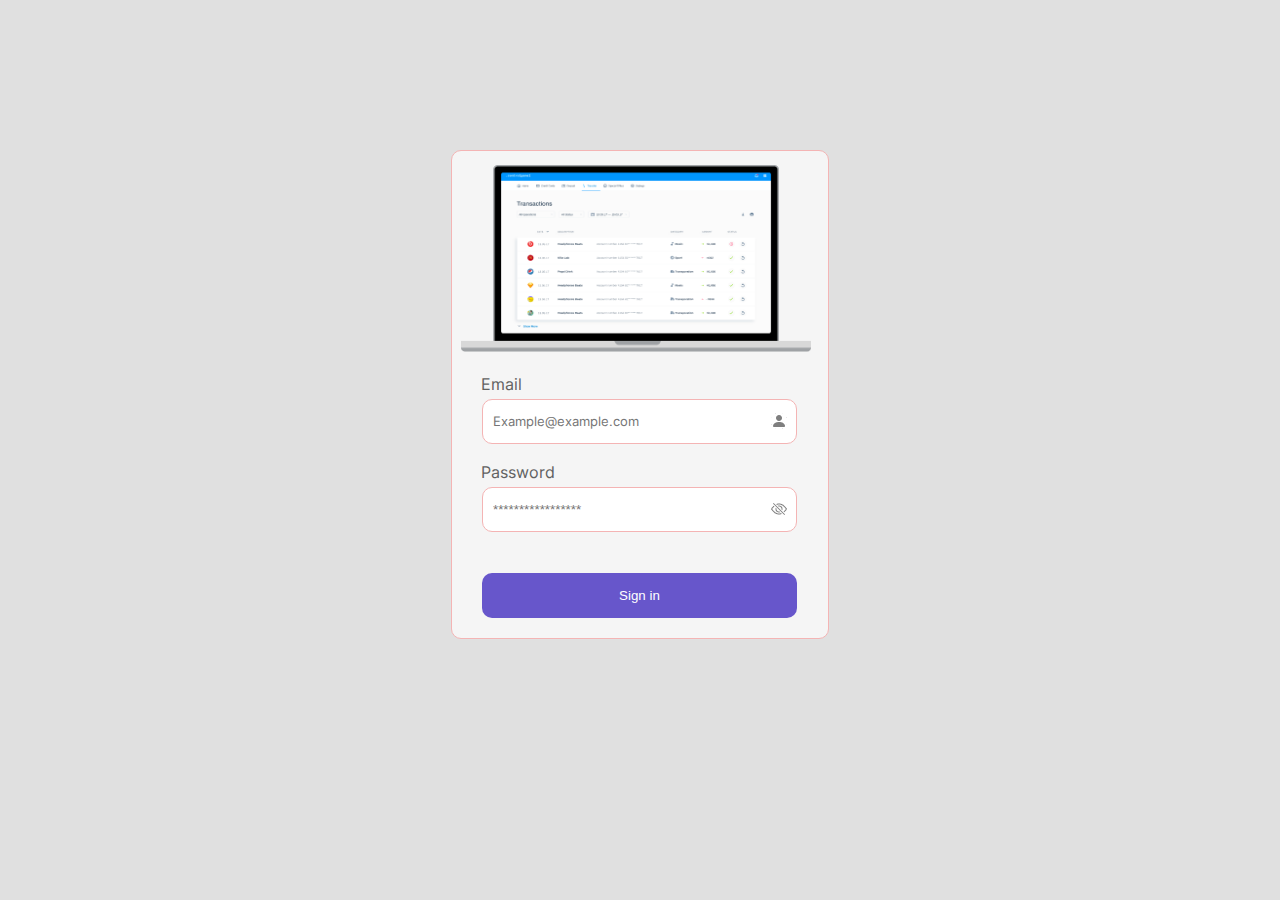
<file: index.html>
<!DOCTYPE html>
<html lang="en">
<head >
    <meta charset="UTF-8">
    <meta name="viewport" content="width=device-width, initial-scale=1.0">
    <link rel="stylesheet" href="style.css">
    <title>Document</title>
  
</head>

<body>
     <form action="activ"> 
   <div class="card">
    <img src="Macbook Pro.png" alt=""><br><br>
    <label class="omn" for="">Email</label><br>
    <img class="fbim" src="pic/person-bounding-box 1.png" alt="">
    <input class="emoj" type="email" placeholder="Example@example.com"><br><br>
    <label class="dopel" for="">Password</label><br>
    <img class="omni" src="pic/eye-slash 1.png" alt="">
    <input class="dox" type="password"  placeholder="*****************"><br><br><br>
    <button  type="submit" class="dayz">Sign in</button><br>
    </div>
   </form>
</body>
</html>
</file>
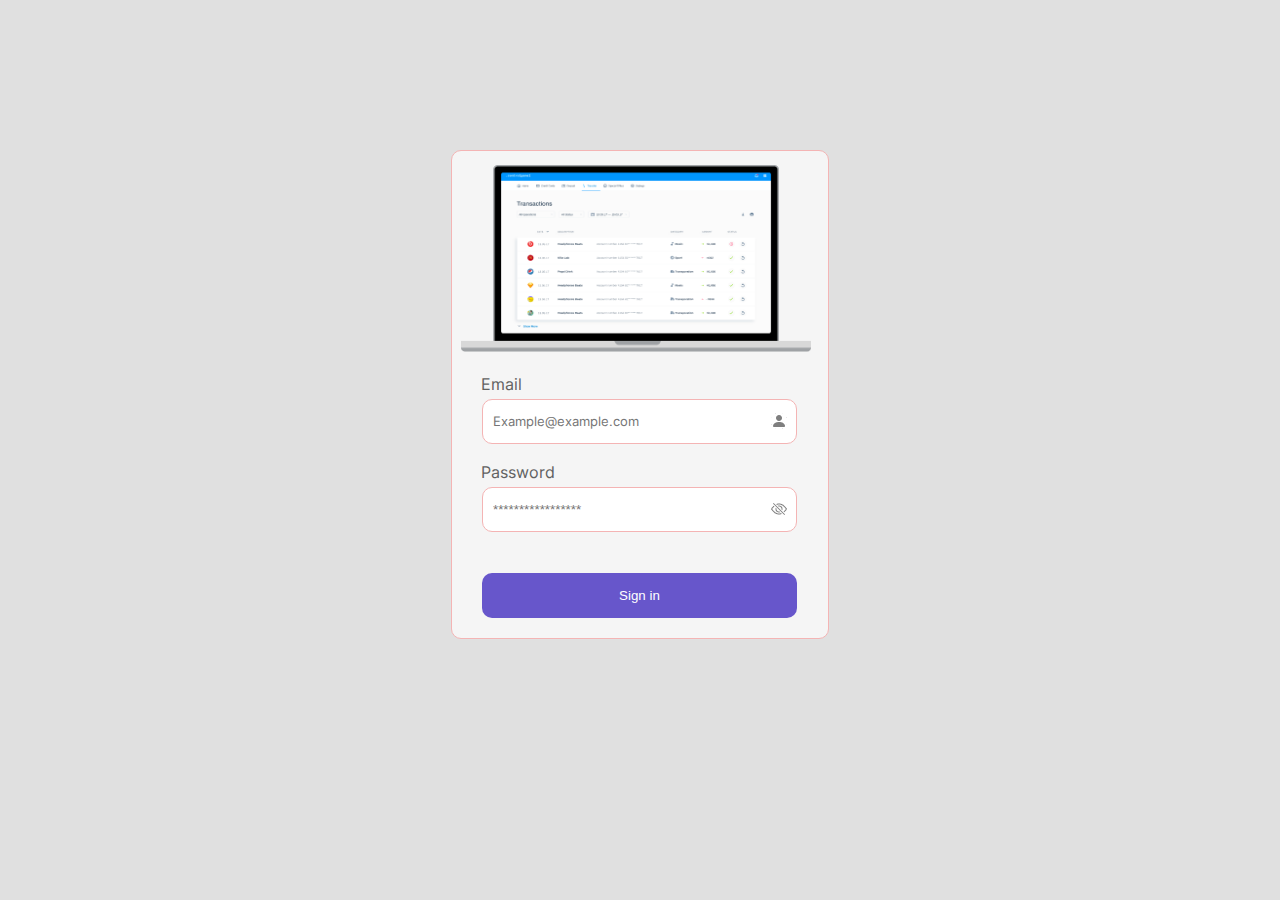
<file: imogas.html>
<!DOCTYPE html>
<html lang="en">
<head >
    <meta charset="UTF-8">
    <meta name="viewport" content="width=device-width, initial-scale=1.0">
    <link rel="stylesheet" href="style.css">
    <title>Document</title>
  
</head>

<body>
     <form action="activ"> 
   <div class="card">
    <img src="Macbook Pro.png" alt=""><br><br>
    <label class="omn" for="">Email</label><br>
    <img class="fbim" src="pic/person-bounding-box 1.png" alt="">
    <input class="emoj" type="email" placeholder="Example@example.com"><br><br>
    <label class="dopel" for="">Password</label><br>
    <img class="omni" src="pic/eye-slash 1.png" alt="">
    <input class="dox" type="password"  placeholder="*****************"><br><br><br>
    <button  type="submit" class="dayz">Sign in</button><br>
    </div>
   </form>
</body>
</html>
</file>
<file: style.css>
@font-face {
    font-family: fonts;
    src: url(Inter-VariableFont_slnt\,wght.ttf);
}
*{
   box-sizing: border-box;
}
body{
    background-color: #e0e0e0;

}


.card{
    width: 378px;
    height: 489px;
    border: 1px solid #f4b4b4;
    border-radius: 10px;
    margin:150px auto;
    
    background-color:#F5f5f5;
}
img{
    width: 359px;
    height: 200.52px;
    padding-top: 14px;
    padding-left: 9px;
}

.omn{
    margin-left: 29px;
    color: #616161;
    font-family: fonts;
}

.emoj{
    width: 315px;
    height: 45px;
    border: 1px solid #f4b4b4;
    border-radius: 10px;
    margin-left: 30px;
    margin-top: 5px;
    padding-left: 10px;
    font-family: fonts;
}
.dopel{
    margin-left: 29px;
    color: #616161;
    font-family: fonts;
}
.dox{
    width: 315px;
    height: 45px;
    border: 1px solid #f4b4b4;
    border-radius: 10px;
    margin-left: 30px;
    margin-top: 5px;
    padding-left: 10px;
}
button{
    width: 315px;
    height: 45px;
    background-color: #6756cb;
    color: #ffffff;
    border: none;
    border-radius: 10px;
    margin-left: 30px;
    margin-top: 5px; 
}
.fbim{
    width: 25px;
    height: 30px;
margin-top: 5px;
    position: absolute;
    margin-left: 310px;
}
.omni{
    width: 25px;
    height: 30px;
margin-top: 5px;
    position: absolute;
    margin-left: 310px; 
}
</file>
